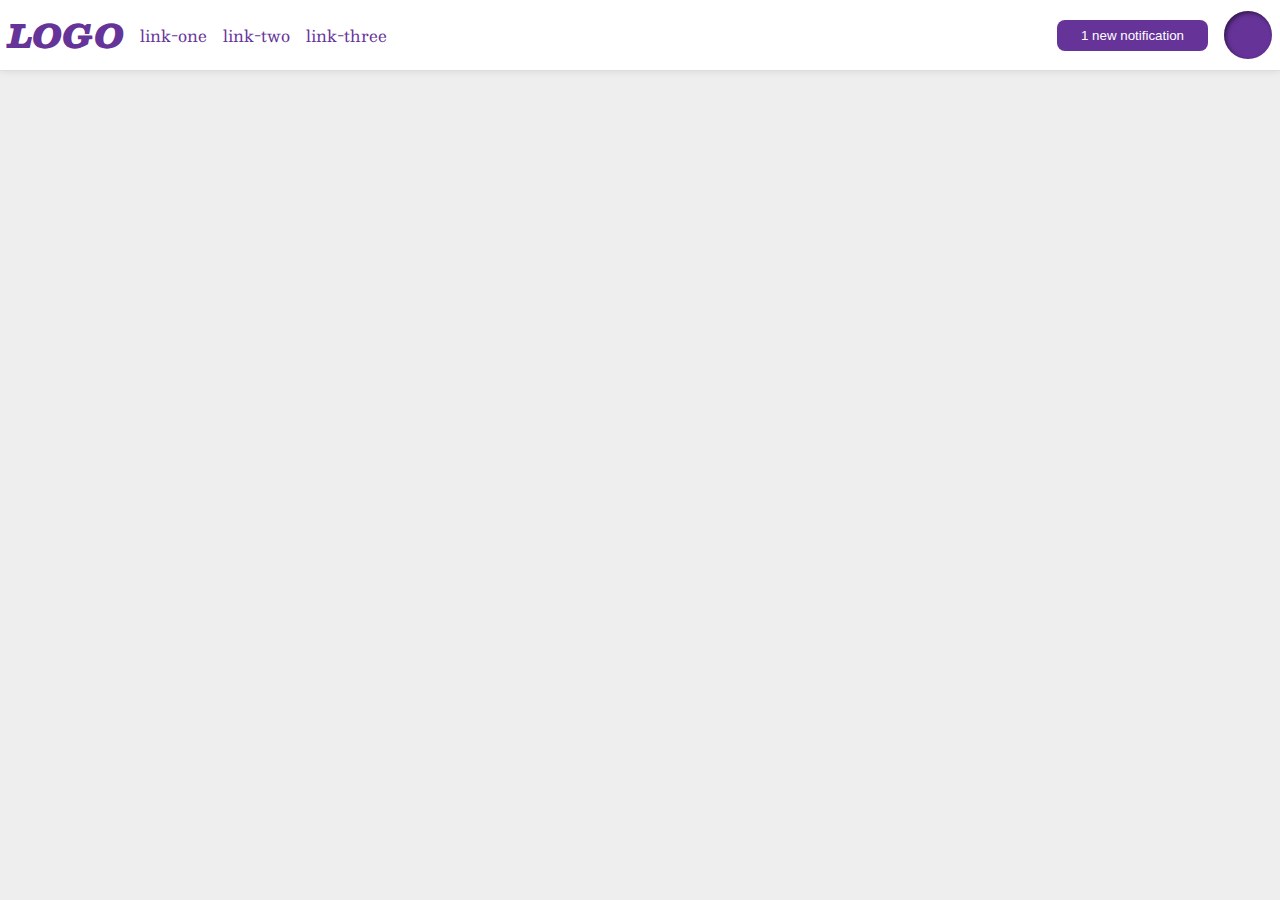
<file: flex/03-flex-header-2/index.html>
<!DOCTYPE html>
<html lang="en">
  <head>
    <meta charset="UTF-8">
    <meta http-equiv="X-UA-Compatible" content="IE=edge">
    <meta name="viewport" content="width=device-width, initial-scale=1.0">
    <title>Flex Header 2</title>
    <link rel="stylesheet" href="style.css">
  </head>
  <body>
    <div class="header">
      <div class="left">
        <div class="logo">
          LOGO
        </div>
        <ul class="links">
          <li><a href="https://google.com">link-one</a></li>
          <li><a href="https://google.com">link-two</a></li>
          <li><a href="https://google.com">link-three</a></li>
        </ul>
      </div>
      <div class="right">
        <button class="notifications">
          1 new notification
        </button>
        <div class="profile-image"></div>
      </div>
    </div>
  </body>
</html>
</file>
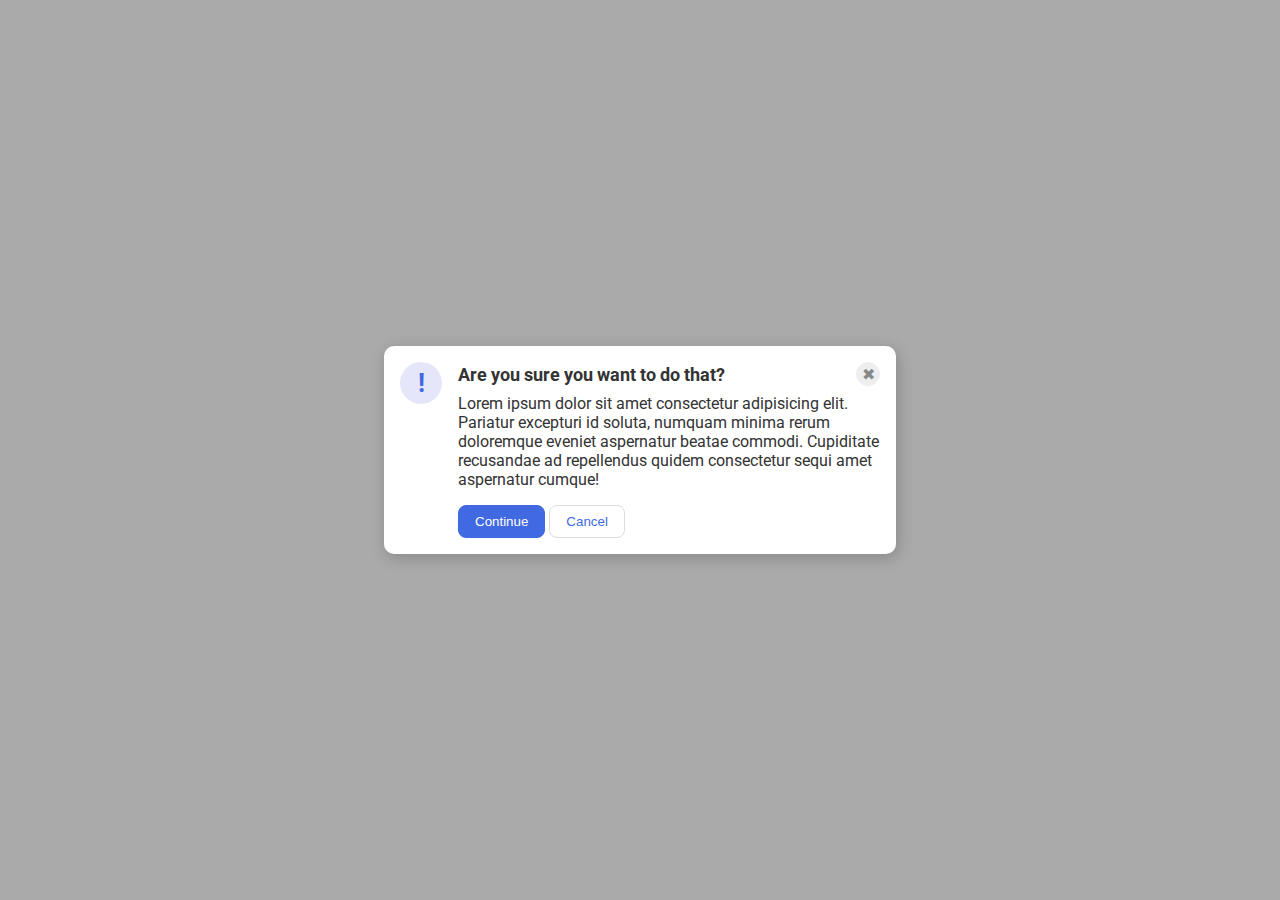
<file: flex/05-flex-modal/index.html>
<!DOCTYPE html>
<html lang="en">
  <head>
    <meta charset="UTF-8">
    <meta http-equiv="X-UA-Compatible" content="IE=edge">
    <meta name="viewport" content="width=device-width, initial-scale=1.0">
    <link rel="stylesheet" href="style.css">
    <title>Modal</title>
  </head>
  <body>
    <div class="modal">
      <div class="icon">!</div>
      <!-- additional container used here -->
      <div class="container">
        <!-- header div was moved to encompass the close button as well -->
        <div class="header">Are you sure you want to do that?
          <button class="close-button">✖</button>
        </div>        
        <div class="text">Lorem ipsum dolor sit amet consectetur adipisicing elit. Pariatur excepturi id soluta, numquam minima rerum doloremque eveniet aspernatur beatae commodi. Cupiditate recusandae ad repellendus quidem consectetur sequi amet aspernatur cumque!</div>
        <button class="continue">Continue</button>
        <button class="cancel">Cancel</button>
      </div>
    </div>
  </body>
</html>
</file>
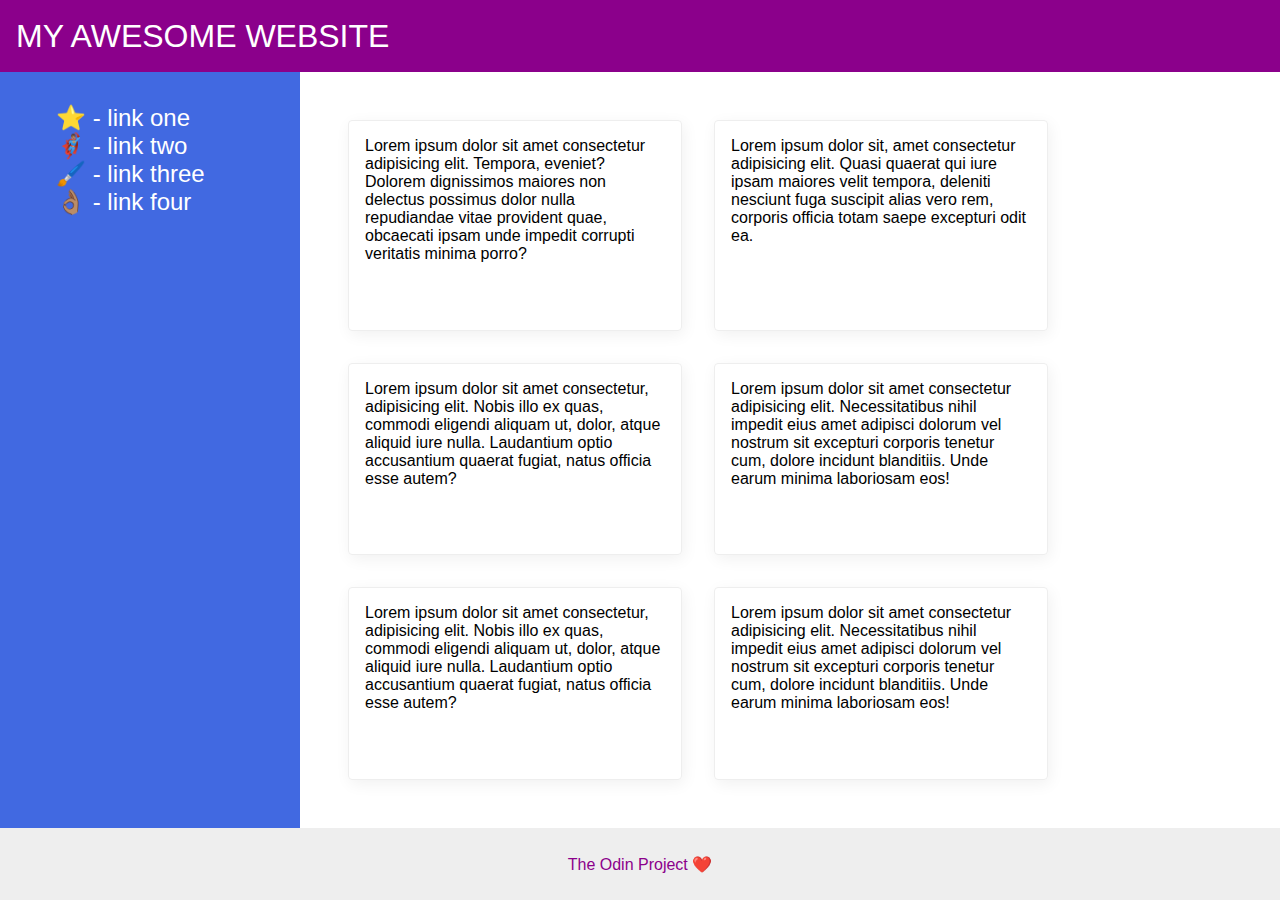
<file: flex/07-flex-layout-2/index.html>
<!DOCTYPE html>
<html lang="en">
  <head>
    <meta charset="UTF-8">
    <meta http-equiv="X-UA-Compatible" content="IE=edge">
    <meta name="viewport" content="width=device-width, initial-scale=1.0">
    <title>The Holy Grail</title>
    <link rel="stylesheet" href="style.css">
  </head>
  <body>
    <div class="header">
      MY AWESOME WEBSITE
    </div>
    <div class="body">
      <div class="sidebar">
        <ul>
          <li><a href="#">⭐ - link one</a></li>
          <li><a href="#">🦸🏽‍♂️ - link two</a></li>
          <li><a href="#">🖌️ - link three</a></li>
          <li><a href="#">👌🏽 - link four</a></li>
        </ul>
      </div>
      <div class="container">
        <div class="card">Lorem ipsum dolor sit amet consectetur adipisicing elit. Tempora, eveniet? Dolorem dignissimos maiores non delectus possimus dolor nulla repudiandae vitae provident quae, obcaecati ipsam unde impedit corrupti veritatis minima porro?</div>
        <div class="card">Lorem ipsum dolor sit, amet consectetur adipisicing elit. Quasi quaerat qui iure ipsam maiores velit tempora, deleniti nesciunt fuga suscipit alias vero rem, corporis officia totam saepe excepturi odit ea.</div>
        <div class="card">Lorem ipsum dolor sit amet consectetur, adipisicing elit. Nobis illo ex quas, commodi eligendi aliquam ut, dolor, atque aliquid iure nulla. Laudantium optio accusantium quaerat fugiat, natus officia esse autem?</div>
        <div class="card">Lorem ipsum dolor sit amet consectetur adipisicing elit. Necessitatibus nihil impedit eius amet adipisci dolorum vel nostrum sit excepturi corporis tenetur cum, dolore incidunt blanditiis. Unde earum minima laboriosam eos!</div>
        <div class="card">Lorem ipsum dolor sit amet consectetur, adipisicing elit. Nobis illo ex quas, commodi eligendi aliquam ut, dolor, atque aliquid iure nulla. Laudantium optio accusantium quaerat fugiat, natus officia esse autem?</div>
        <div class="card">Lorem ipsum dolor sit amet consectetur adipisicing elit. Necessitatibus nihil impedit eius amet adipisci dolorum vel nostrum sit excepturi corporis tenetur cum, dolore incidunt blanditiis. Unde earum minima laboriosam eos!</div>
      </div>
    </div>
    <div class="footer">
      The Odin Project ❤️
    </div>
  </body>
</html>
</file>
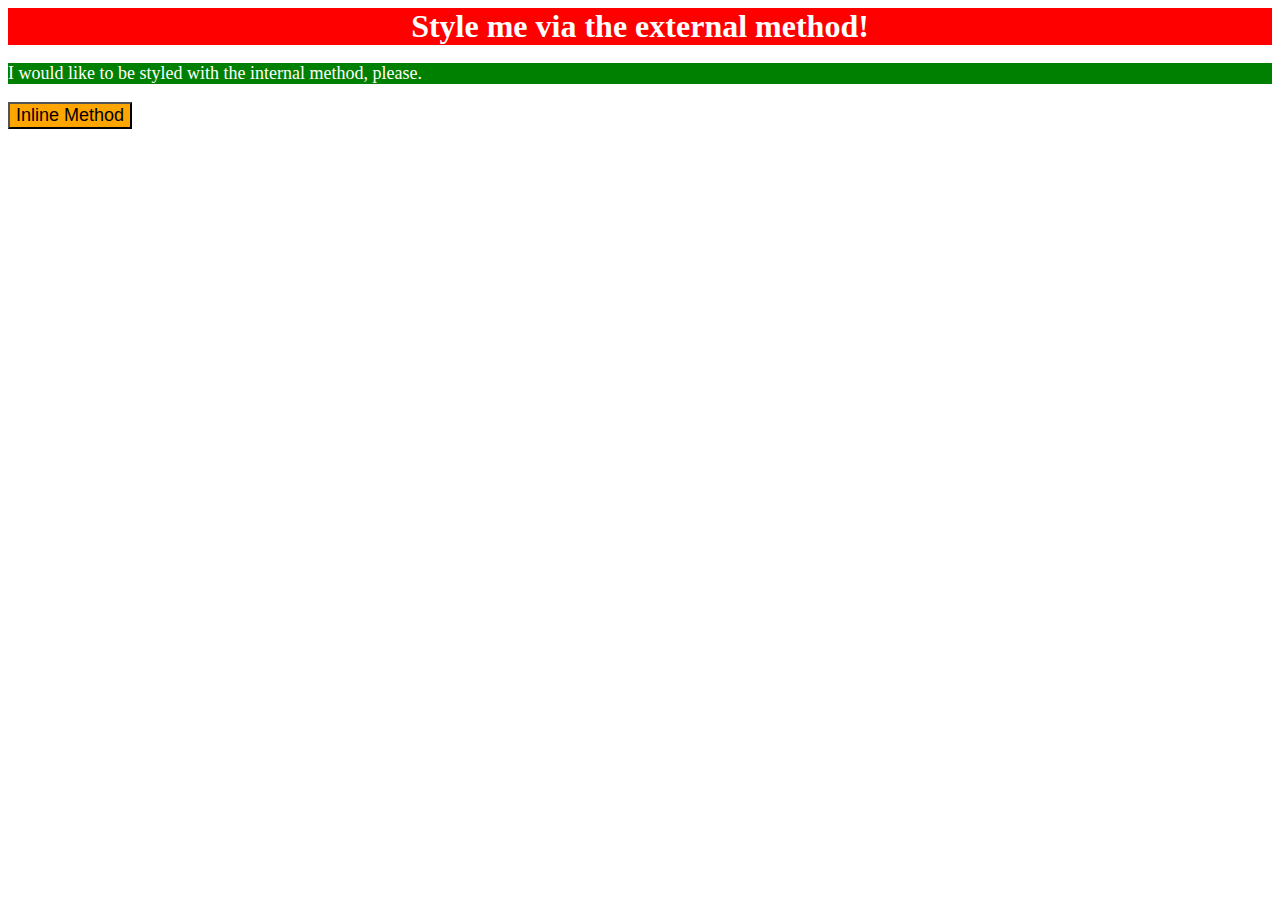
<file: foundations/01-css-methods/index.html>
<!DOCTYPE html>
<html lang="en">
  <head>
    <meta charset="UTF-8">
    <meta http-equiv="X-UA-Compatible" content="IE=edge">
    <meta name="viewport" content="width=device-width, initial-scale=1.0">
    <link rel="stylesheet" href="style.css">
    <style>
      p{
        background-color: green;
        color: white;
        font-size: 18px;
      }
    </style>
    <title>Methods for Adding CSS</title>
  </head>
  <body>
    <div>Style me via the external method!</div>
    <p>I would like to be styled with the internal method, please.</p>
    <button style="background-color: orange;font-size: 18px;">Inline Method</button>
  </body>
</html>
</file>
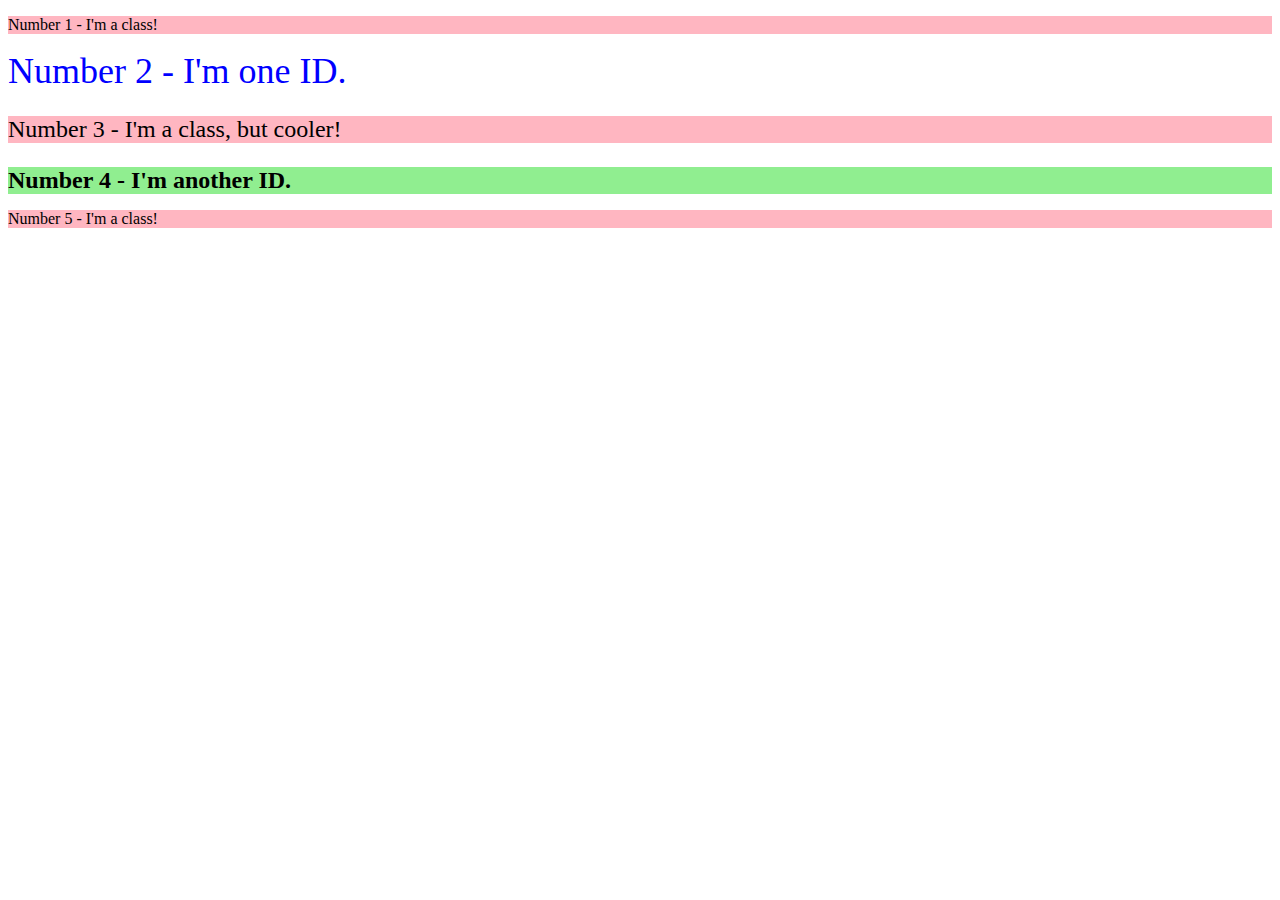
<file: foundations/02-class-id-selectors/index.html>
<!DOCTYPE html>
<html lang="en">
  <head>
    <meta charset="UTF-8">
    <meta http-equiv="X-UA-Compatible" content="IE=edge">
    <meta name="viewport" content="width=device-width, initial-scale=1.0">
    <title>Class and ID Selectors</title>
    <link rel="stylesheet" href="style.css">
  </head>
  <body>
    <p>Number 1 - I'm a class!</p>
    <div id="Two">Number 2 - I'm one ID.</div>
    <p style="font-size: 24px;"> Number 3 - I'm a class, but cooler!</p>
    <div id="Four">Number 4 - I'm another ID.</div>
    <p>Number 5 - I'm a class!</p>
  </body>
</html>
</file>
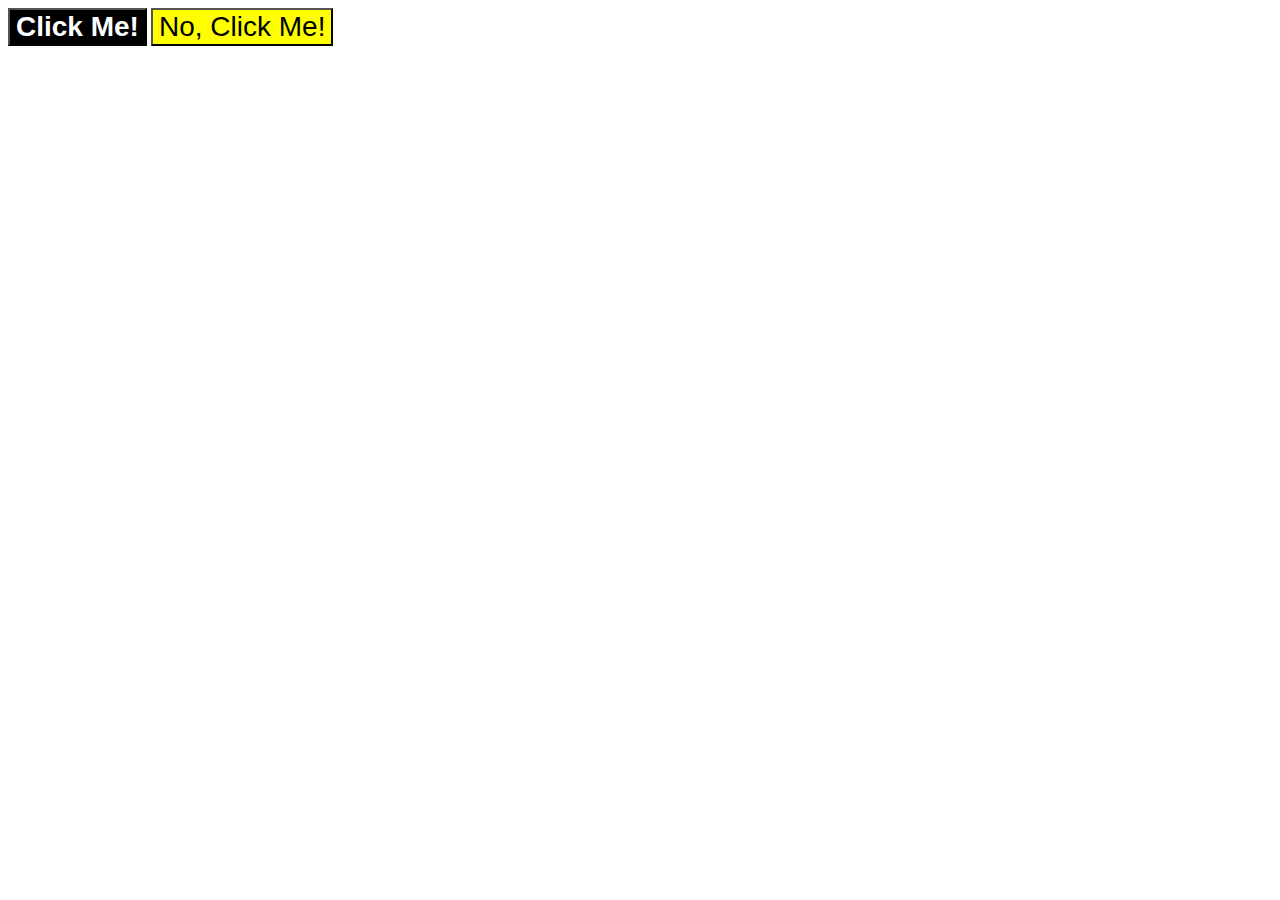
<file: foundations/03-grouping-selectors/index.html>
<!DOCTYPE html>
<html lang="en">
  <head>
    <meta charset="UTF-8">
    <meta http-equiv="X-UA-Compatible" content="IE=edge">
    <meta name="viewport" content="width=device-width, initial-scale=1.0">
    <title>Grouping Selectors</title>
    <link rel="stylesheet" href="style.css">
  </head>
  <body>
    <button class="one">Click Me!</button>
    <button class="two">No, Click Me!</button>
  </body>
</html>
</file>
<file: flex/03-flex-header-2/style.css>
/* this is some magical font-importing.  
you'll learn about it later. */
@import url('https://fonts.googleapis.com/css2?family=Besley:ital,wght@0,400;1,900&display=swap');

body {
  margin: 0;
  background: #eee;
  font-family: Besley, serif;
}

.header {
  background: white;
  border-bottom: 1px solid #ddd;
  box-shadow: 0 0 8px rgba(0,0,0,.1);
  display: flex;
  justify-content: space-between;
  padding: 8px;
}

.profile-image {
  background: rebeccapurple;
  box-shadow: inset 2px 2px 4px rgba(0,0,0,.5);
  border-radius: 50%;
  width: 48px;
  height: 48px;
}

.logo {
  color: rebeccapurple;
  font-size: 32px;
  font-weight: 900;
  font-style: italic;
}

button {
  border: none;
  border-radius: 8px;
  background: rebeccapurple;
  color: white;
  padding: 8px 24px;
}

a {
  /* this removes the line under our links */
  text-decoration: none;
  color: rebeccapurple;
}

ul {
  list-style-type: none;
  display: flex;
  gap: 16px;
  margin: 0;
  padding: 0;
  
}

.left, .right {
  display: flex;
  align-items: center;
  gap: 16px;
}
</file>
<file: flex/05-flex-modal/style.css>
@import url('https://fonts.googleapis.com/css2?family=Roboto:wght@400;700&display=swap');

html, body {
  height: 100%;
}

body {
  font-family: Roboto, sans-serif;
  margin: 0;
  background: #aaa;
  color: #333;
  /* I'll give you this one for free lol */
  display: flex;
  align-items: center;
  justify-content: center;
}

.modal {
  background: white;
  width: 480px;
  border-radius: 10px;
  box-shadow: 2px 4px 16px rgba(0,0,0,.2);
}

.icon {
  color: royalblue;
  font-size: 26px;
  font-weight: 700;
  background: lavender;
  width: 42px;
  height: 42px;
  border-radius: 50%;
  display: flex;
  align-items: center;
  justify-content: center;
}

.close-button {
  background: #eee;
  border-radius: 50%;
  color: #888;
  font-weight: 400;
  font-size: 16px;
  height: 24px;
  width: 24px;
  display: flex;
  align-items: center;
  justify-content: center;
  border: 1px solid #eee;
  padding: 0;
}

button {
  cursor: pointer;
  padding: 8px 16px;
  border-radius: 8px;
}

button.continue {
  background: royalblue;
  border: 1px solid royalblue;
  color: white;
}

button.cancel {
  background: white;
  border: 1px solid #ddd;
  color: royalblue;
}

/*edited part*/
.modal{
  display: flex;
  gap: 16px;
  padding: 16px;
}

.icon{
  flex-shrink: 0;
}

.header{
  display: flex;
  align-items: center;
  justify-content: space-between;
  font-size: 18px;
  font-weight: 700;
  margin-bottom: 8px;
}

.text{
  margin-bottom: 16px;
}
</file>
<file: flex/07-flex-layout-2/style.css>
body {
  font-family: -apple-system, BlinkMacSystemFont, 'Segoe UI', Roboto, Oxygen, Ubuntu, Cantarell, 'Open Sans', 'Helvetica Neue', sans-serif;
  margin: 0;
  min-height: 100vh;
}

.header {
  height: 72px;
  background: darkmagenta;
  color: white;
}

.footer {
  height: 72px;
  background: #eee;
  color: darkmagenta;
}

.sidebar {
  width: 300px;
  background: royalblue;
  box-sizing: border-box;
}

.card {
  border: 1px solid #eee;
  box-shadow: 2px 4px 16px rgba(0,0,0,.06);
  border-radius: 4px;
}

/*edited*/

body{
  display: flex;
  flex-direction: column;
}

.header {
  display: flex;
  font-size: 32px;
  font-weight: 900px;
  padding-left: 16px;
  align-items: center;
}

.footer {
  display: flex;
  align-items: center;
  justify-content: center;
}

.container{
  display: flex;
  flex-wrap: wrap;
  padding: 48px;
  gap: 32px;
}

.body{
  display: flex;
  flex: 1;
}

ul{
  display: flex;
  flex-direction: column;
  list-style: none;
}

.sidebar{
  display: flex;
  flex: 0 0 300px;
  padding: 16px;
}

a{
  color: white;
  font-size: 24px;
  text-decoration: none;
}

.card{
  padding: 16px;
  width: 300px;
}
</file>
<file: foundations/01-css-methods/style.css>
div{
    background-color:red;
    color:white;
    font-size: 32px;
    text-align: center;
    font-weight: bold;
}
</file>
<file: foundations/02-class-id-selectors/style.css>
p {
    background-color:#ffb6c1;
    font-family: 'Verdana';
}

#Two {
    color: #0000ff;
    font-size: 36px;
}

#Four {
    background-color:#90ee90;
    font-size: 24px;
    font-weight: bold;
}
</file>
<file: foundations/03-grouping-selectors/style.css>
button {
    font-size: 28px;
    font-family: 'Helvetica','Times New Roman','sans-serif';
}

.one {
    background-color: black;
    color: white;
    font-weight: bold;
}

.two {
    background-color: yellow;
}
</file>
